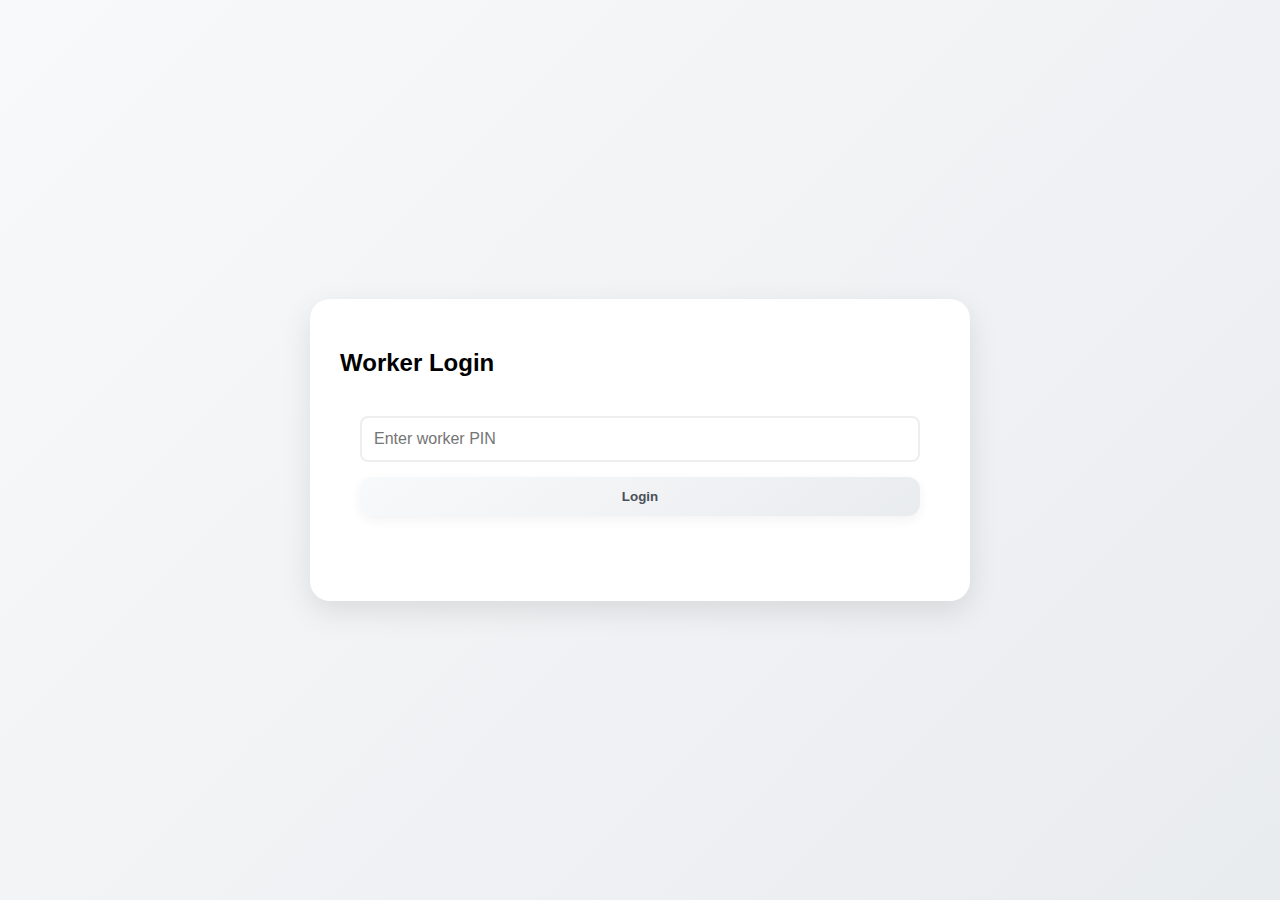
<file: worker.html>
<!DOCTYPE html>
<html lang="en">
<head>
    <meta charset="UTF-8">
    <meta name="viewport" content="width=device-width, initial-scale=1.0">
    <title>Worker Panel - Lemonade Rewards</title>
    <link rel="stylesheet" href="styles.css">
    <script type="importmap">
    {
        "imports": {
            "qrcode": "https://cdn.jsdelivr.net/npm/qrcode@1.5.0/+esm"
        }
    }
    </script>
    <script type="module" src="config.js"></script>
    <script type="module" src="worker.js"></script>
</head>
<body class="worker-page">
    <div id="workerLogin" class="modal-content">
        <h2>Worker Login</h2>
        <div class="login-form">
            <input type="password" id="workerPin" placeholder="Enter worker PIN">
            <button id="loginButton">Login</button>
            <p id="loginError" class="error-message"></p>
        </div>
    </div>
    <div id="workerPanel" class="hidden">
        <div class="modal-content">
            <h2>Worker Panel</h2>
            <div class="client-lookup">
                <input type="text" id="clientLookupId" placeholder="Enter 4-digit Client ID">
                <button id="lookupClient">Look Up Client</button>
            </div>
            <div id="clientDetails" class="hidden">
                <h3>Client Details</h3>
                <div class="client-stats">
                    <p>Points: <span id="clientPoints" class="stat-value">0</span></p>
                    <p>Stamps: <span id="clientStamps" class="stat-value">0</span></p>
                </div>
                <div class="client-actions">
                    <button id="addClientPoints">Add Points</button>
                    <button id="addClientStamp">Add Stamp</button>
                </div>
                <div class="redemption-history">
                    <h4>Recent Redemptions</h4>
                    <div id="clientRedemptions"></div>
                </div>
            </div>
        </div>
        <button id="returnToMain">Return to Main Page</button>
    </div>
</body>
</html>
</file>
<file: styles.css>
body {
    margin: 0;
    min-height: 100vh;
    display: flex;
    justify-content: center;
    align-items: center;
    background: linear-gradient(135deg, #fdfbfb 0%, #ebedee 100%);
    font-family: Arial, sans-serif;
}

.container {
    display: grid;
    grid-template-columns: 380px 300px;
    grid-template-rows: auto auto auto;
    gap: 20px;
    padding: 30px;
    max-width: 1200px;
    margin: 0 auto;
}

.card {
    grid-row: 1 / 2;
    grid-column: 1;
    height: 600px;
    perspective: 1000px;
    background: white;
    border-radius: 25px;
    box-shadow: 0 10px 30px rgba(0,0,0,0.1);
    overflow: hidden;
    animation: fadeIn 0.5s ease-out;
}

.card-front {
    width: 100%;
    height: 100%;
    background: linear-gradient(145deg, #ffffff, #f5f5f5);
    border-radius: 25px;
    padding: 30px;
    box-sizing: border-box;
    display: flex;
    flex-direction: column;
    align-items: center;
}

.lemon-logo {
    width: 220px;
    height: auto;
    margin-bottom: 25px;
    filter: drop-shadow(0 4px 8px rgba(0,0,0,0.1));
}

h1 {
    color: #222;
    margin: 0 0 25px 0;
    font-size: 28px;
    font-weight: 700;
}

.stamps {
    display: grid;
    grid-template-columns: repeat(5, 1fr);
    gap: 15px;
    margin: 25px 0;
    width: 90%;
}

.stamp {
    aspect-ratio: 1;
    border: 2.5px dashed #ddd;
    border-radius: 50%;
    transition: all 0.3s ease;
    cursor: pointer;
    display: flex;
    align-items: center;
    justify-content: center;
}

.stamp.active {
    border: none;
    background: transparent;
    animation: stampPop 0.5s ease;
}

.stamp:hover:not(.active) {
    border-color: #f4d03f;
    transform: scale(1.05);
    box-shadow: 0 2px 10px rgba(244, 208, 63, 0.2);
}

.worker-mode .stamp:hover:not(.active) {
    border-color: #51cf66;
    box-shadow: 0 2px 10px rgba(81, 207, 102, 0.2);
}

body:not(.worker-mode) .stamp:hover:not(.active) {
    transform: none;
    border-color: #ddd;
    box-shadow: none;
    cursor: not-allowed;
}

.stamp img {
    width: 100%;
    height: 100%;
    opacity: 0;
    transition: opacity 0.3s ease;
}

.stamp.active img {
    opacity: 1;
}

@keyframes stampPop {
    0% { transform: scale(0.5); }
    50% { transform: scale(1.2); }
    100% { transform: scale(1); }
}

.info-text {
    background: #f8f9fa;
    padding: 15px;
    border-radius: 12px;
    margin: 15px 0;
    width: 90%;
}

.info-text p {
    margin: 5px 0;
    font-size: 14px;
    color: #555;
}

.offers-section {
    grid-row: 1 / 2;
    grid-column: 2;
    background: white;
    border-radius: 25px;
    padding: 25px;
    box-shadow: 0 10px 30px rgba(0,0,0,0.1);
    animation: fadeIn 0.5s ease-out;
}

.points-display {
    background: linear-gradient(145deg, #f4d03f, #f1c40f);
    color: #333;
    padding: 20px;
    border-radius: 15px;
    margin-bottom: 20px;
    text-align: center;
    font-size: 24px;
    font-weight: bold;
    cursor: pointer;
    transition: all 0.3s ease;
    box-shadow: 0 4px 15px rgba(244, 208, 63, 0.2);
    position: relative;
    overflow: hidden;
}

.points-display::before {
    content: '';
    position: absolute;
    top: 0;
    left: -100%;
    width: 100%;
    height: 100%;
    background: linear-gradient(90deg, transparent, rgba(255,255,255,0.2), transparent);
    animation: shine 3s infinite;
}

@keyframes shine {
    to {
        left: 100%;
    }
}

.dark-mode .points-display {
    background: linear-gradient(145deg, #f1c40f, #e67e22);
    color: #fff;
}

.offer-item {
    background: #f8f9fa;
    padding: 15px;
    border-radius: 12px;
    margin-bottom: 15px;
}

.offer-item h3 {
    color: #333;
    margin: 0 0 8px 0;
}

.offer-item p {
    color: #666;
    margin: 0;
    font-size: 14px;
}

.points-reward {
    background: #51cf66;
    color: white;
    padding: 12px;
    border-radius: 12px;
    margin-top: 20px;
    text-align: center;
    cursor: pointer;
    transition: all 0.3s ease;
}

.points-reward:hover {
    transform: translateY(-2px);
    box-shadow: 0 2px 8px rgba(0,0,0,0.1);
}

.cooldown {
    background: #95a5a6;
    cursor: not-allowed;
}

.coming-soon {
    background: #f8f9fa;
    padding: 15px;
    border-radius: 12px;
    margin-top: 20px;
    text-align: center;
    opacity: 0.7;
    cursor: not-allowed;
}

.dark-mode .coming-soon {
    background: #404040;
}

.reward-progress {
    background: #f8f9fa;
    border-radius: 10px;
    padding: 10px;
    margin-top: 15px;
}

.progress-bar {
    height: 8px;
    background: #eee;
    border-radius: 4px;
    overflow: hidden;
    margin-top: 5px;
}

.progress-fill {
    height: 100%;
    background: linear-gradient(90deg, #f4d03f, #f1c40f);
    width: 0%;
    transition: width 0.5s ease;
}

.dark-mode .progress-fill {
    background: linear-gradient(90deg, #f1c40f, #e67e22);
}

.floating-points {
    position: fixed;
    top: 20px;
    right: 20px;
    background: rgba(244, 208, 63, 0.9);
    padding: 10px 20px;
    border-radius: 20px;
    font-weight: bold;
    z-index: 1000;
    box-shadow: 0 4px 15px rgba(0,0,0,0.1);
    display: flex;
    align-items: center;
    gap: 8px;
}

.dark-mode .floating-points {
    background: rgba(241, 196, 15, 0.9);
    color: #fff;
}

#redeem {
    grid-row: 2;
    grid-column: 1;
    width: 100%;
    margin: 0;
    height: 50px;
    font-size: 18px;
    background: linear-gradient(145deg, #f8f9fa, #e9ecef);
    border: none;
    padding: 12px 25px;
    border-radius: 12px;
    font-weight: 600;
    color: #495057;
    transition: all 0.3s ease;
    box-shadow: 0 4px 12px rgba(0,0,0,0.05);
}

#redeem:hover {
    transform: translateY(-2px);
    box-shadow: 0 6px 15px rgba(0,0,0,0.1);
}

#redeem:disabled {
    background: #95a5a6;
    cursor: not-allowed;
    transform: none;
}

.auth-controls {
    grid-row: 2;
    grid-column: 2;
    margin: 0;
    padding: 10px;
    background: #f8f9fa;
    border-radius: 12px;
    box-shadow: 0 4px 12px rgba(0,0,0,0.05);
}

.dark-mode .auth-controls {
    background: #404040;
}

#authStatus {
    font-size: 14px;
    color: #666;
    padding: 8px 15px;
    background: #f8f9fa;
    border-radius: 8px;
}

#workerAuth, #workerLogout {
    background: #4a90e2;
    color: white;
    padding: 8px 15px;
    font-size: 14px;
}

p {
    color: #666;
    margin-top: auto;
}

button {
    background: linear-gradient(145deg, #f8f9fa, #e9ecef);
    border: none;
    padding: 12px 25px;
    border-radius: 12px;
    font-weight: 600;
    color: #495057;
    transition: all 0.3s ease;
    box-shadow: 0 4px 12px rgba(0,0,0,0.05);
}

button:hover {
    transform: translateY(-2px);
    box-shadow: 0 6px 15px rgba(0,0,0,0.1);
}

.dark-mode button {
    background: linear-gradient(145deg, #404040, #2d3436);
    color: #fff;
}

select {
    width: 100%;
    padding: 12px;
    border-radius: 12px;
    border: 2px solid #e9ecef;
    background: #fff;
    color: #495057;
    font-size: 16px;
    transition: all 0.3s ease;
    cursor: pointer;
}

.dark-mode select {
    background: #404040;
    border-color: #2d3436;
    color: #fff;
}

select:hover {
    border-color: #f4d03f;
}

.dark-mode select:hover {
    border-color: #f1c40f;
}

@keyframes fadeIn {
    from { opacity: 0; transform: translateY(10px); }
    to { opacity: 1; transform: translateY(0); }
}

.settings-panel {
    grid-row: 3;
    grid-column: 1 / 3;
    width: 100%;
    margin: 0;
    display: grid;
    grid-template-columns: repeat(auto-fit, minmax(250px, 1fr));
    gap: 20px;
    background: white;
    border-radius: 25px;
    padding: 25px;
    box-shadow: 0 10px 30px rgba(0,0,0,0.1);
    animation: fadeIn 0.5s ease-out;
}

.dark-mode .settings-panel {
    background: #2d3436;
}

.settings-option {
    margin: 15px 0;
}

.history-panel {
    grid-row: 4;
    grid-column: 1 / 3;
    width: 100%;
    margin: 0;
    background: white;
    border-radius: 25px;
    padding: 25px;
    box-shadow: 0 10px 30px rgba(0,0,0,0.1);
    max-height: 300px;
    overflow-y: auto;
    animation: fadeIn 0.5s ease-out;
}

.dark-mode .history-panel {
    background: #2d3436;
}

.history-item {
    padding: 10px;
    border-bottom: 1px solid #eee;
    font-size: 14px;
}

.dark-mode .history-item {
    border-bottom-color: #404040;
}

.history-item:last-child {
    border-bottom: none;
}

.history-panel::-webkit-scrollbar {
    width: 8px;
}

.history-panel::-webkit-scrollbar-track {
    background: #f1f1f1;
    border-radius: 4px;
}

.history-panel::-webkit-scrollbar-thumb {
    background: #888;
    border-radius: 4px;
}

.dark-mode .history-panel::-webkit-scrollbar-track {
    background: #2d3436;
}

.dark-mode .history-panel::-webkit-scrollbar-thumb {
    background: #666;
}

body.dark-mode {
    background: linear-gradient(135deg, #2d3436 0%, #1a1a1a 100%);
}

.dark-mode .card,
.dark-mode .card-front,
.dark-mode .offers-section {
    background: #2d3436;
    color: #fff;
}

.dark-mode h1,
.dark-mode h2,
.dark-mode h3 {
    color: #fff;
}

.dark-mode .info-text,
.dark-mode .offer-item {
    background: #404040;
    color: #fff;
}

.dark-mode .info-text p {
    color: #ddd;
}

.client-info {
    grid-column: 1 / -1;
    background: white;
    padding: 20px;
    border-radius: 15px;
    text-align: center;
    margin-top: 20px;
    box-shadow: 0 4px 6px rgba(0,0,0,0.1);
}

.dark-mode .client-info {
    background: #2d3436;
    color: white;
}

#qrCode {
    margin: 20px auto;
    padding: 15px;
    background: white;
    border-radius: 10px;
    width: fit-content;
}

.dark-mode #qrCode {
    background: white;
    padding: 15px;
}

.modal {
    display: none;
    position: fixed;
    top: 0;
    left: 0;
    width: 100%;
    height: 100%;
    background: rgba(0,0,0,0.5);
    z-index: 1000;
}

.modal-content {
    position: relative;
    background: white;
    margin: 50px auto;
    padding: 20px;
    width: 90%;
    max-width: 500px;
    border-radius: 15px;
    box-shadow: 0 4px 6px rgba(0,0,0,0.1);
}

.dark-mode .modal-content {
    background: #2d3436;
    color: white;
}

.client-lookup {
    display: flex;
    gap: 10px;
    margin-bottom: 20px;
}

.client-lookup input {
    flex: 1;
    padding: 10px;
    border: 2px solid #eee;
    border-radius: 8px;
}

.client-actions {
    display: flex;
    gap: 10px;
    margin: 15px 0;
}

.hidden {
    display: none !important;
}

.worker-page {
    background: linear-gradient(135deg, #f8f9fa 0%, #e9ecef 100%);
    min-height: 100vh;
    margin: 0;
    padding: 20px;
    box-sizing: border-box;
}

#workerPanel {
    display: none;
    position: fixed;
    top: 0;
    left: 0;
    width: 100%;
    height: 100%;
    background: #f8f9fa;
    padding: 20px;
    box-sizing: border-box;
    overflow-y: auto;
}

.worker-page #workerPanel {
    max-width: 800px;
    margin: 0 auto;
}

.dark-mode #workerPanel {
    background: #2d3436;
    color: white;
}

.worker-page .modal-content {
    background: white;
    border-radius: 20px;
    padding: 30px;
    box-shadow: 0 10px 30px rgba(0,0,0,0.1);
    margin-bottom: 20px;
}

.dark-mode .worker-page .modal-content {
    background: #2d3436;
    color: white;
}

#workerPanel .modal-content {
    max-width: 800px;
    margin: 0 auto;
    background: white;
    padding: 30px;
    border-radius: 20px;
    box-shadow: 0 10px 30px rgba(0,0,0,0.1);
}

.dark-mode #workerPanel .modal-content {
    background: #404040;
}

.client-lookup {
    display: flex;
    gap: 15px;
    margin-bottom: 30px;
}

.client-lookup input {
    flex: 1;
    padding: 15px;
    border: 2px solid #eee;
    border-radius: 12px;
    font-size: 16px;
}

.dark-mode .client-lookup input {
    background: #2d3436;
    border-color: #666;
    color: white;
}

#clientDetails {
    padding: 20px;
    background: #f8f9fa;
    border-radius: 15px;
    margin-top: 20px;
}

.dark-mode #clientDetails {
    background: #2d3436;
}

.client-actions {
    display: flex;
    gap: 15px;
    margin: 20px 0;
}

.client-actions button {
    flex: 1;
    padding: 15px;
    font-size: 16px;
}

.history-item {
    display: flex;
    justify-content: space-between;
    padding: 12px;
    border-bottom: 1px solid #eee;
}

.dark-mode .history-item {
    border-bottom-color: #666;
}

.history-date {
    color: #666;
    font-size: 14px;
}

.dark-mode .history-date {
    color: #aaa;
}

.history-reward {
    font-weight: bold;
}

.success-notification {
    position: fixed;
    top: 20px;
    right: 20px;
    background: #51cf66;
    color: white;
    padding: 15px 25px;
    border-radius: 12px;
    animation: slideIn 0.3s ease-out;
    z-index: 1000;
}

@keyframes slideIn {
    from { transform: translateX(100%); opacity: 0; }
    to { transform: translateX(0); opacity: 1; }
}

#returnToMain {
    position: fixed;
    bottom: 20px;
    right: 20px;
    background: #f4d03f;
    color: #333;
    padding: 15px 25px;
    border-radius: 12px;
    box-shadow: 0 4px 15px rgba(0,0,0,0.1);
    z-index: 1000;
}

.dark-mode #returnToMain {
    background: #f1c40f;
    color: white;
}

.no-history {
    text-align: center;
    color: #666;
    font-style: italic;
    padding: 20px;
}

.dark-mode .no-history {
    color: #aaa;
}

@media (max-width: 768px) {
    .container {
        grid-template-columns: 1fr;
        grid-template-rows: auto;
        padding: 10px;
        gap: 15px;
        margin: 10px;
    }

    .card {
        grid-column: 1;
        grid-row: auto;
        height: auto;
        min-height: 600px;
        width: 100%;
    }

    .offers-section {
        grid-column: 1;
        grid-row: auto;
        width: 100%;
    }

    .settings-panel {
        grid-column: 1;
        grid-row: auto;
        width: 100%;
    }

    .history-panel {
        grid-column: 1;
        grid-row: auto;
        width: 100%;
    }

    #redeem {
        grid-column: 1;
        grid-row: auto;
        width: 100%;
    }

    .auth-controls {
        grid-column: 1;
        grid-row: auto;
        width: 100%;
        display: flex;
        flex-direction: column;
        gap: 10px;
    }

    .auth-controls button {
        width: 100%;
    }

    .stamps {
        grid-template-columns: repeat(5, 1fr);
        gap: 10px;
    }

    .stamp {
        width: 100%;
    }

    .lemon-logo {
        width: 180px;
    }

    h1 {
        font-size: 24px;
        text-align: center;
    }

    .info-text {
        width: 100%;
        font-size: 13px;
    }

    .points-display {
        font-size: 16px;
    }

    .offer-item {
        padding: 12px;
    }

    .offer-item h3 {
        font-size: 16px;
    }

    .offer-item p {
        font-size: 13px;
    }

    .points-reward {
        font-size: 14px;
    }

    .settings-option {
        margin: 10px 0;
    }

    select {
        padding: 10px;
        font-size: 14px;
    }

    button {
        padding: 10px 20px;
        font-size: 14px;
    }

    .history-item {
        font-size: 13px;
        padding: 8px;
    }

    .floating-points {
        top: 10px;
        right: 10px;
        font-size: 14px;
        padding: 8px 15px;
    }

    .client-info {
        padding: 15px;
    }
    
    .modal-content {
        margin: 20px;
        padding: 15px;
    }
    
    .client-lookup {
        flex-direction: column;
    }
}

@media (max-width: 360px) {
    .stamps {
        grid-template-columns: repeat(4, 1fr);
    }

    .lemon-logo {
        width: 150px;
    }

    h1 {
        font-size: 20px;
    }
}

@media (orientation: landscape) and (max-height: 600px) {
    .card {
        min-height: 450px;
    }

    .stamps {
        margin: 15px 0;
    }

    .info-text {
        margin: 10px 0;
    }
}

.hidden {
    display: none !important;
}

.login-form {
    display: flex;
    flex-direction: column;
    gap: 15px;
    padding: 20px;
}

.login-form input {
    padding: 12px;
    border: 2px solid #eee;
    border-radius: 8px;
    font-size: 16px;
}

.error-message {
    color: #dc3545;
    margin: 10px 0;
    font-size: 14px;
}

.worker-page .modal-content {
    max-width: 600px;
    margin: 20px auto;
    background: white;
    padding: 30px;
    border-radius: 20px;
    box-shadow: 0 10px 30px rgba(0,0,0,0.1);
}

.dark-mode .worker-page .modal-content {
    background: #2d3436;
    color: white;
}

.qr-scanner {
    position: fixed;
    top: 0;
    left: 0;
    width: 100%;
    height: 100%;
    background: rgba(0, 0, 0, 0.9);
    z-index: 2000;
    display: flex;
    justify-content: center;
    align-items: center;
}

.scanner-container {
    position: relative;
    width: 300px;
    height: 300px;
}

#qrVideo {
    width: 100%;
    height: 100%;
    object-fit: cover;
    border-radius: 20px;
}

.scanner-overlay {
    position: absolute;
    top: 0;
    left: 0;
    width: 100%;
    height: 100%;
    border: 2px solid #f4d03f;
    border-radius: 20px;
    box-shadow: 0 0 0 9999px rgba(0, 0, 0, 0.5);
}

#closeScanner {
    position: absolute;
    bottom: -50px;
    left: 50%;
    transform: translateX(-50%);
    padding: 10px 20px;
    background: #f4d03f;
    border: none;
    border-radius: 8px;
    cursor: pointer;
}

#startScanner {
    background: #4a90e2;
    color: white;
    border: none;
    padding: 10px 20px;
    border-radius: 8px;
    cursor: pointer;
    margin-left: 10px;
}

.dark-mode #startScanner {
    background: #2980b9;
}

.dark-mode #closeScanner {
    background: #f1c40f;
    color: #2d3436;
}

.admin-panel-button {
    position: fixed;
    bottom: 20px;
    right: 20px;
    background: #4a90e2;
    color: white;
    padding: 12px 25px;
    border-radius: 12px;
    font-weight: 600;
    cursor: pointer;
    transition: all 0.3s ease;
    box-shadow: 0 4px 12px rgba(0,0,0,0.1);
    z-index: 1000;
    border: none;
}

.admin-panel-button:hover {
    transform: translateY(-2px);
    box-shadow: 0 6px 15px rgba(0,0,0,0.2);
    background: #357abd;
}

.dark-mode .admin-panel-button {
    background: #2980b9;
    color: white;
}

.dark-mode .admin-panel-button:hover {
    background: #206694;
}
</file>
